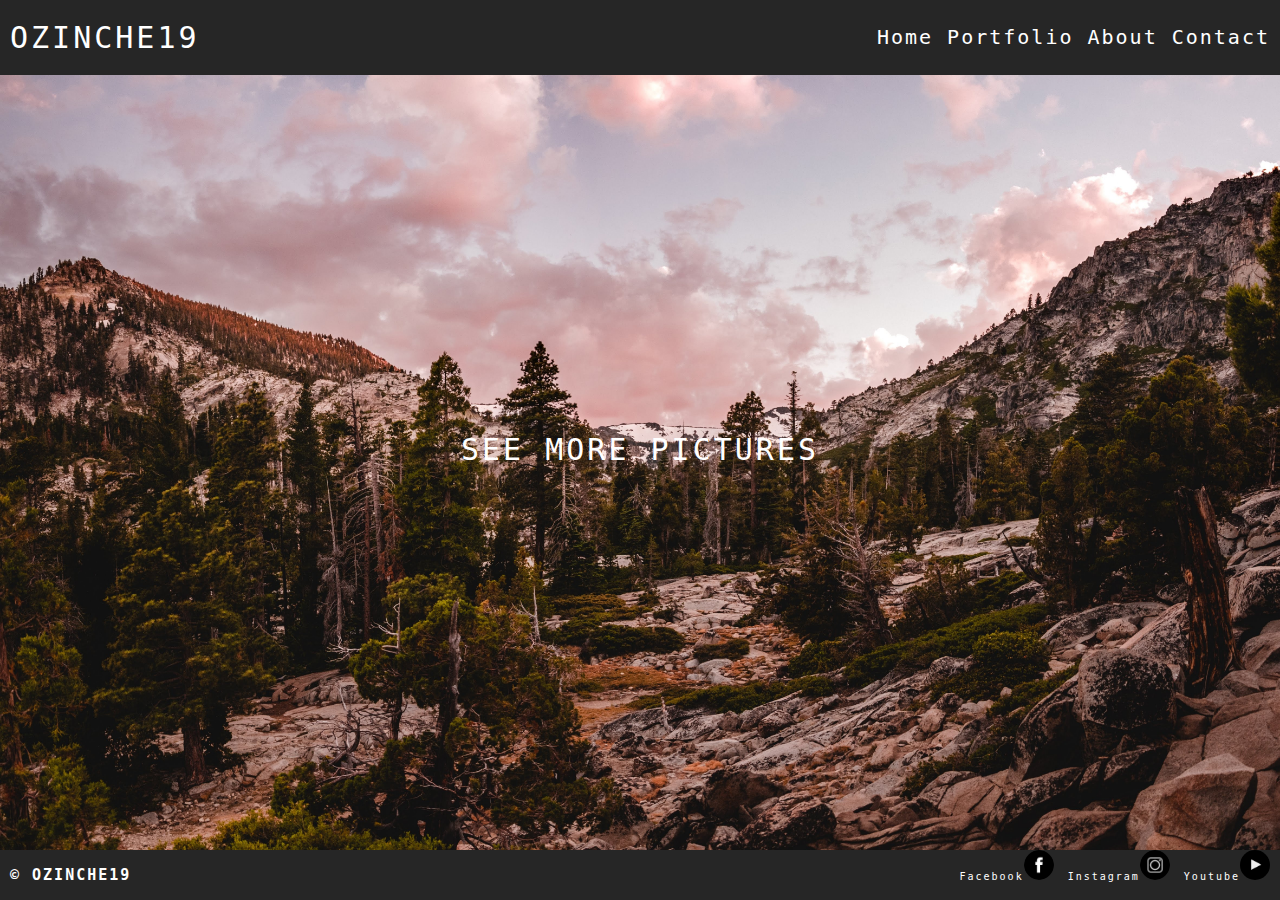
<file: index.html>
<!DOCTYPE html>
<html>
	<head>
		<title>ozinche19</title>
		<link rel="stylesheet" href="home.css">
	</head>
	<body>
			<header>
				<a href="index.html" id="logo">OZINCHE19</a>					
				<nav id=nav>
					<a href="index.html">Home</a>
					<a href="portfolio.html">Portfolio</a>
					<a href="about.html">About</a>
					<a href="contact.html">Contact</a>
				</nav>				
			</header>
			<div id="pagelink">
			<a href="portfolio.html">SEE MORE PICTURES</a>
			</div>
			<footer id="footer">
			<h2 id="copyright">&#xa9; OZINCHE19</h2>
			<div class="links">
					<a href="https://www.youtube.com/watch?v=XWr2VZiov_A&ab_channel=JustFocus">Facebook<img src="fb.png" alt="fb icon"></a>
					<a href="https://www.youtube.com/watch?v=XWr2VZiov_A&ab_channel=JustFocus">Instagram<img src="insta.png" alt="int icon"></a>
					<a href="https://www.youtube.com/watch?v=XWr2VZiov_A&ab_channel=JustFocus">Youtube<img src="yt.png" alt="yt icon"></a>
			</div>	
			</footer>				
	</body>
</html>
</file>
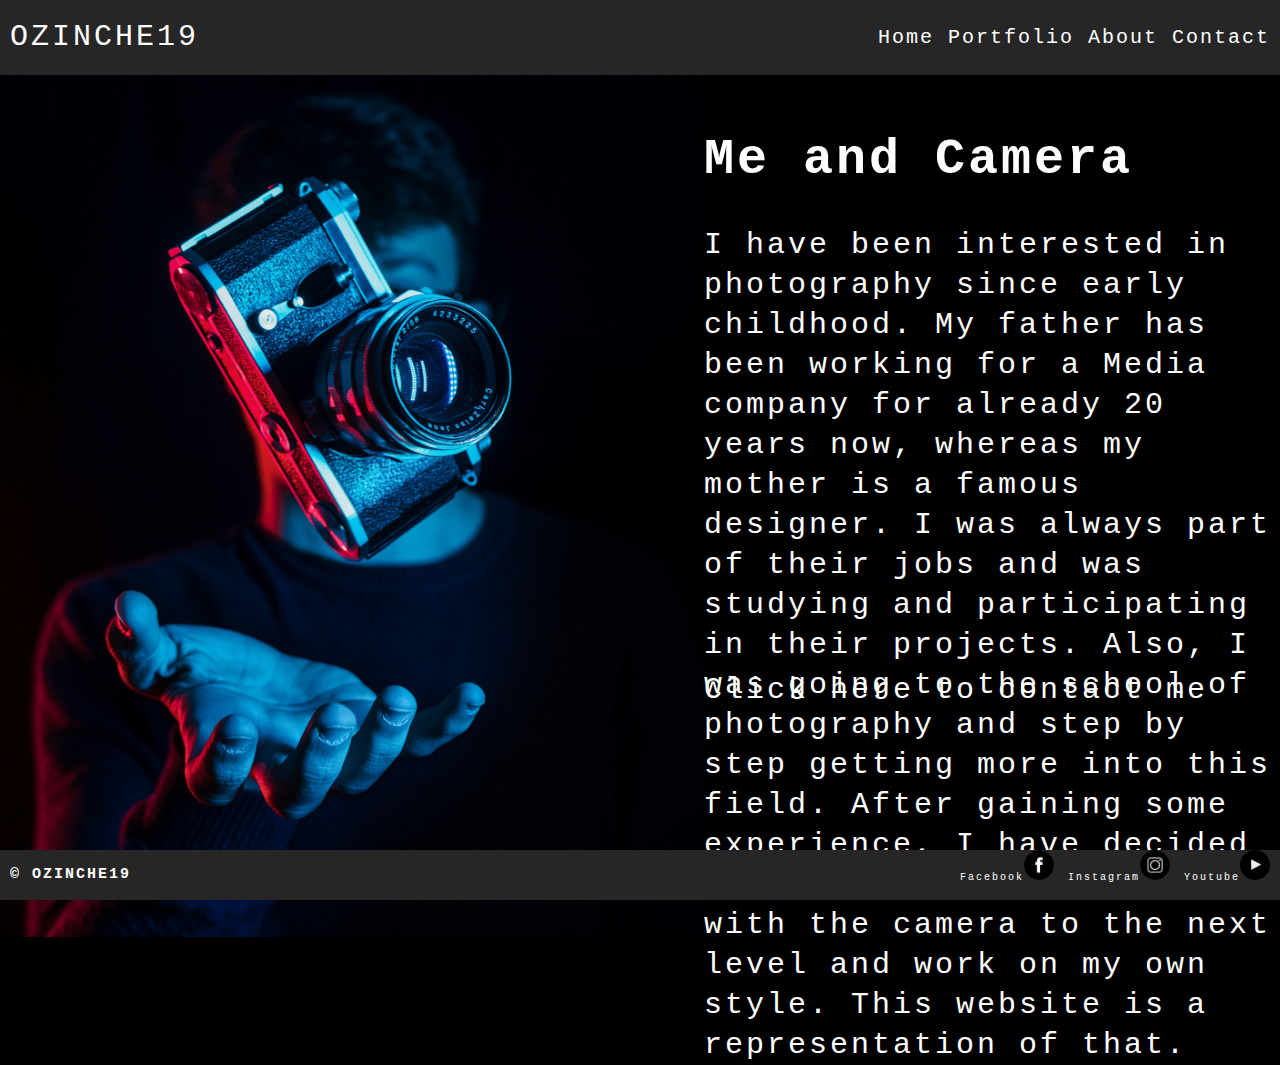
<file: about.html>
<!DOCTYPE html>
<html>
	<head>
		<title>ozinche19</title>
		<link rel="stylesheet" href="about.css">
	</head>
	<body>
			<header>
				<a href="index.html" id="logo">OZINCHE19</a>					
				<nav id=nav>
					<a href="index.html">Home</a>
					<a href="portfolio.html">Portfolio</a>
					<a href="about.html">About</a>
					<a href="contact.html">Contact</a>
				</nav>				
			</header>
			<img id="aboutpic" src="about.jpg" alt="camera">
			<div class="content">				
				<h2>Me and Camera</h2>
				<p>I have been interested in photography since early childhood. My father has been working for a Media company for already 20 years now, whereas my mother is a famous designer. I was always part of their jobs and was studying and participating in their projects. Also, I was going to the school of photography and step by step getting more into this field. After gaining some experience, I have decided to take my relationship with the camera to the next level and work on my own style. This website is a representation of that.</p>
				
			</div>			
			<div id="pagelink">
			<a href="contact.html">Click here to contact me</a>
			</div>
			<footer id="footer">
			<h2 id="copyright">&#xa9; OZINCHE19</h2>
			<div class="links">
					<a href="https://www.youtube.com/watch?v=XWr2VZiov_A&ab_channel=JustFocus">Facebook<img src="fb.png" alt="fb icon"></a>
					<a href="https://www.youtube.com/watch?v=XWr2VZiov_A&ab_channel=JustFocus">Instagram<img src="insta.png" alt="int icon"></a>
					<a href="https://www.youtube.com/watch?v=XWr2VZiov_A&ab_channel=JustFocus">Youtube<img src="yt.png" alt="yt icon"></a>
			</div>	
			</footer>				
	</body>
</html>
</file>
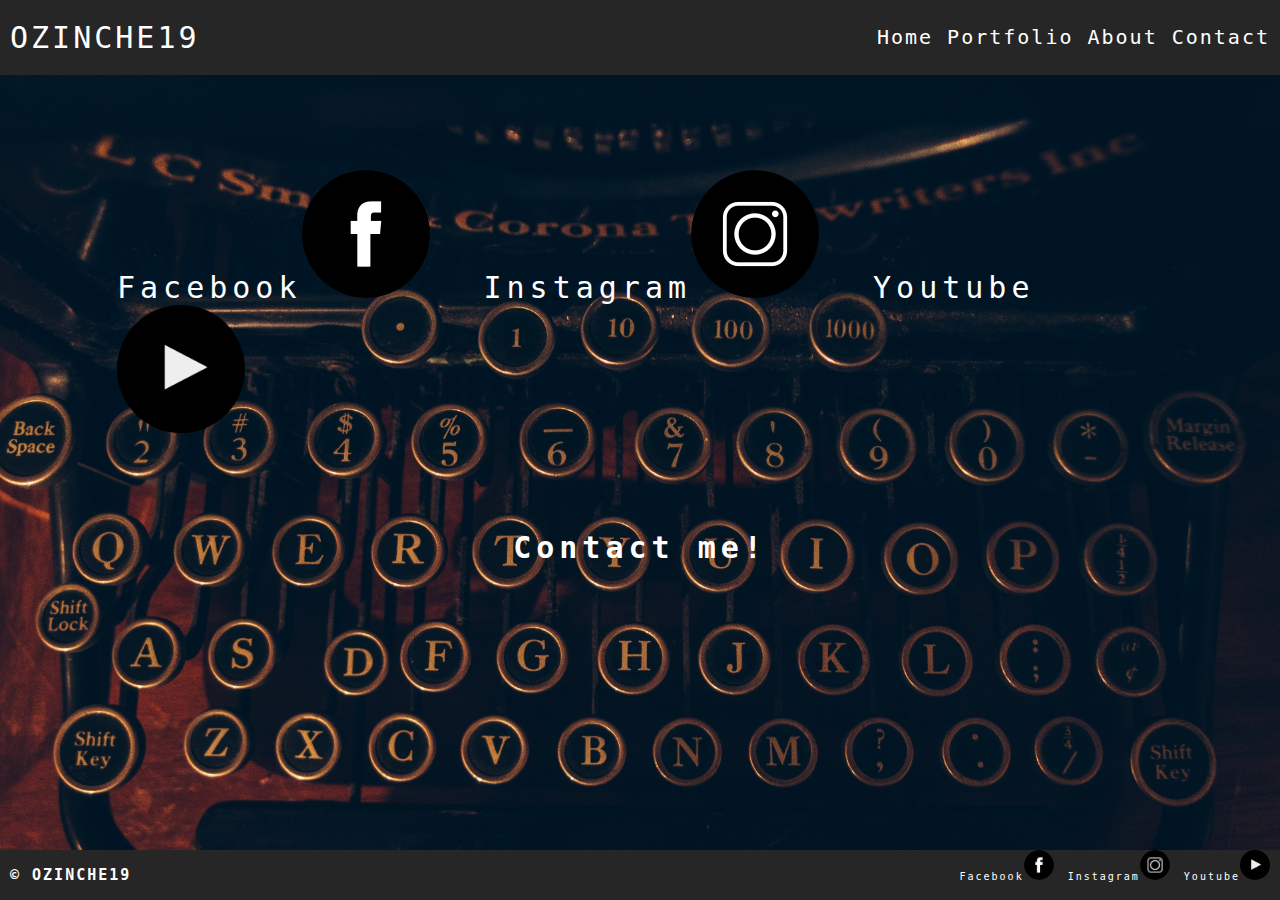
<file: contact.html>
<!DOCTYPE html>
<html>
	<head>
		<title>ozinche19</title>
		<link rel="stylesheet" href="contact.css">
	</head>
	<body>
			<header>
				<a href="index.html" id="logo">OZINCHE19</a>					
				<nav id=nav>
					<a href="index.html">Home</a>
					<a href="portfolio.html">Portfolio</a>
					<a href="about.html">About</a>
					<a href="contact.html">Contact</a>
				</nav>				
			</header>
			<div class="contactlinks">
					<a href="https://www.youtube.com/watch?v=XWr2VZiov_A&ab_channel=JustFocus">Facebook<img src="fb.png" alt="fb icon"></a>
					<a href="https://www.youtube.com/watch?v=XWr2VZiov_A&ab_channel=JustFocus">Instagram<img src="insta.png" alt="int icon"></a>
					<a href="https://www.youtube.com/watch?v=XWr2VZiov_A&ab_channel=JustFocus">Youtube<img src="yt.png" alt="yt icon"></a>
					<h1>Contact me!</h1>
			</div>	
		
			<footer id="footer">
			<h2 id="copyright">&#xa9; OZINCHE19</h2>
			<div class="links">
					<a href="https://www.youtube.com/watch?v=XWr2VZiov_A&ab_channel=JustFocus">Facebook<img src="fb.png" alt="fb icon"></a>
					<a href="https://www.youtube.com/watch?v=XWr2VZiov_A&ab_channel=JustFocus">Instagram<img src="insta.png" alt="int icon"></a>
					<a href="https://www.youtube.com/watch?v=XWr2VZiov_A&ab_channel=JustFocus">Youtube<img src="yt.png" alt="yt icon"></a>
			</div>	
			</footer>				
	</body>
</html>
</file>
<file: home.css>
*{
	padding: 0;
	margin: 0;
	text-decoration: none;
}
body {
 background-image: url("home.jpg");
 background-size: auto;
 background-repeat: no-repeat;
 background-size: 100% auto;
}
header{
	height: 75px;
	background: #262626;
	z-index: 2;
	position: fixed;
	width: 100%;
	margin: 0;
	padding: 0;
}
.content-home {
	text-align: center;
}
#logo{
	margin-left: 10px;
	float: left;
	line-height: 75px;
	font-size: 30px;
	font-family: monospace;
	text-decoration: none;
	color: #fff;	
	letter-spacing: 3px; 
}
nav{
	float: right;
	line-height: 75px;
}
nav a{
	text-decoration: none;	
	font-family: monospace;
	text-decoration: none;
	color: #fff;
	letter-spacing: 2px; 
	font-size: 20px;
	margin-right: 10px;
}
#footer {
  position: absolute;
  bottom: 0;
  width: 100%;
  height: 50px; 
  z-index: 2;
  background: #262626;
  color: #fff;
}
.links {
   float: right;
}
.links a {
	margin-right: 100px;
	text-decoration: none;	
	font-family: monospace;
	text-decoration: none;
	color: #fff;
	letter-spacing: 2px; 
	font-size: 10px;
	margin-right: 10px;
}
.links img {
	width: 30px;
	line-height: 60px;
	border-radius: 50%;
}
#copyright {
	margin-left: 10px;
	float: left;
	line-height: 50px;
	font-size: 15px;
	font-family: monospace;
	text-decoration: none;
	color: #fff;	
	letter-spacing: 2px; 
}
#yt-image {
	border-radius: 50%;
}
#pagelink a {
	left: 0;
    line-height: 200px;
    margin-top: -100px;
    position: absolute;
    text-align: center;
    top: 50%;
    width: 100%;
	font-size: 30px;
	font-family: monospace;
	text-decoration: none;
	letter-spacing: 3px; 
	color: #fff;
}
</file>
<file: about.css>
*{
	padding: 0;
	margin: 0;
	text-decoration: none;
}
header{
	height: 75px;
	background: #262626;
	z-index: 2;
	position: fixed;
	width: 100%;
	margin: 0;
	padding: 0;
}
.content-home {
	text-align: center;
}
#logo{
	margin-left: 10px;
	float: left;
	line-height: 75px;
	font-size: 30px;
	font-family: monospace;
	text-decoration: none;
	color: #fff;	
	letter-spacing: 3px; 
}
nav{
	float: right;
	line-height: 75px;
}
nav a{
	text-decoration: none;	
	font-family: monospace;
	text-decoration: none;
	color: #fff;
	letter-spacing: 2px; 
	font-size: 20px;
	margin-right: 10px;
}
#footer {
  position: absolute;
  bottom: 0;
  width: 100%;
  height: 50px; 
  z-index: 2;
  background: #262626;
  color: #fff;
}


.links {
   float: right;
}
.links a {
	margin-right: 100px;
	text-decoration: none;	
	font-family: monospace;
	text-decoration: none;
	color: #fff;
	letter-spacing: 2px; 
	font-size: 10px;
	margin-right: 10px;
}
.links img {
	width: 30px;
	line-height: 60px;
	border-radius: 50%;
}
#copyright {
	margin-left: 10px;
	float: left;
	line-height: 50px;
	font-size: 15px;
	font-family: monospace;
	text-decoration: none;
	color: #fff;	
	letter-spacing: 2px; 
}
#yt-image {
	border-radius: 50%;
}
.content p {
	line-height: 40px;
    position: absolute;
    top: 25%;
	font-size: 30px;
	font-family: monospace;
	text-decoration: none;
	letter-spacing: 3px; 
	color: #fff;
	display: inline;
}
.content h2{
    line-height: 50px;
    position: absolute;
    top: 15%;
    text-align: center;
	font-size: 50px;
	font-family: monospace;
	text-decoration: none;
	letter-spacing: 3px; 
	color: #fff;
	display: inline;
}
#pagelink a {
    line-height: 30px;
    position: absolute;
	top: 75%;
    text-align: center;
	font-size: 30px;
	font-family: monospace;
	text-decoration: none;
	letter-spacing: 3px; 
	color: #fff;
}
#aboutpic {
	width: 704px;
	max-height: 937px;
	float: left;
}
body{
	background-color: black;
}
</file>
<file: contact.css>
*{
	padding: 0;
	margin: 0;
	text-decoration: none;
}
header{
	height: 75px;
	background: #262626;
	z-index: 2;
	position: fixed;
	width: 100%;
	margin: 0;
	padding: 0;
}
.content-home {
	text-align: center;
}
#logo{
	margin-left: 10px;
	float: left;
	line-height: 75px;
	font-size: 30px;
	font-family: monospace;
	text-decoration: none;
	color: #fff;	
	letter-spacing: 3px; 
}
nav{
	float: right;
	line-height: 75px;
}
nav a{
	text-decoration: none;	
	font-family: monospace;
	text-decoration: none;
	color: #fff;
	letter-spacing: 2px; 
	font-size: 20px;
	margin-right: 10px;
}
#footer {
  position: absolute;
  bottom: 0;
  width: 100%;
  height: 50px; 
  z-index: 2;
  background: #262626;
  color: #fff;
}


.links {
   float: right;
}
.links a {
	margin-right: 100px;
	text-decoration: none;	
	font-family: monospace;
	text-decoration: none;
	color: #fff;
	letter-spacing: 2px; 
	font-size: 10px;
	margin-right: 10px;
}
.links img {
	width: 30px;
	line-height: 60px;
	border-radius: 50%;
}
#copyright {
	margin-left: 10px;
	float: left;
	line-height: 50px;
	font-size: 15px;
	font-family: monospace;
	text-decoration: none;
	color: #fff;	
	letter-spacing: 2px; 
}
#yt-image {
	border-radius: 50%;
}
.contactlinks img{
	width: 128px;
	border-radius: 50%;	
}
.contactlinks a{
	margin-right:50px;
	text-decoration: none;	
	font-family: monospace;
	text-decoration: none;
	color: #fff;
	letter-spacing: 5px; 
	font-size: 30px;
	
}
.contactlinks {	
  position: relative;
  top: 170px;
  max-width: 1046px;
  margin: auto;  
}
.contactlinks h1 {	
	margin-top: 90px;
	text-align: center;
	text-decoration: none;	
	font-family: monospace;
	text-decoration: none;
	color: #fff;
	letter-spacing: 5px; 
	font-size: 30px;  
}
body {
 background-image: url("contact.jpg");
 background-size: auto;
 background-repeat: no-repeat;
 background-size: 100% auto;
}
</file>
